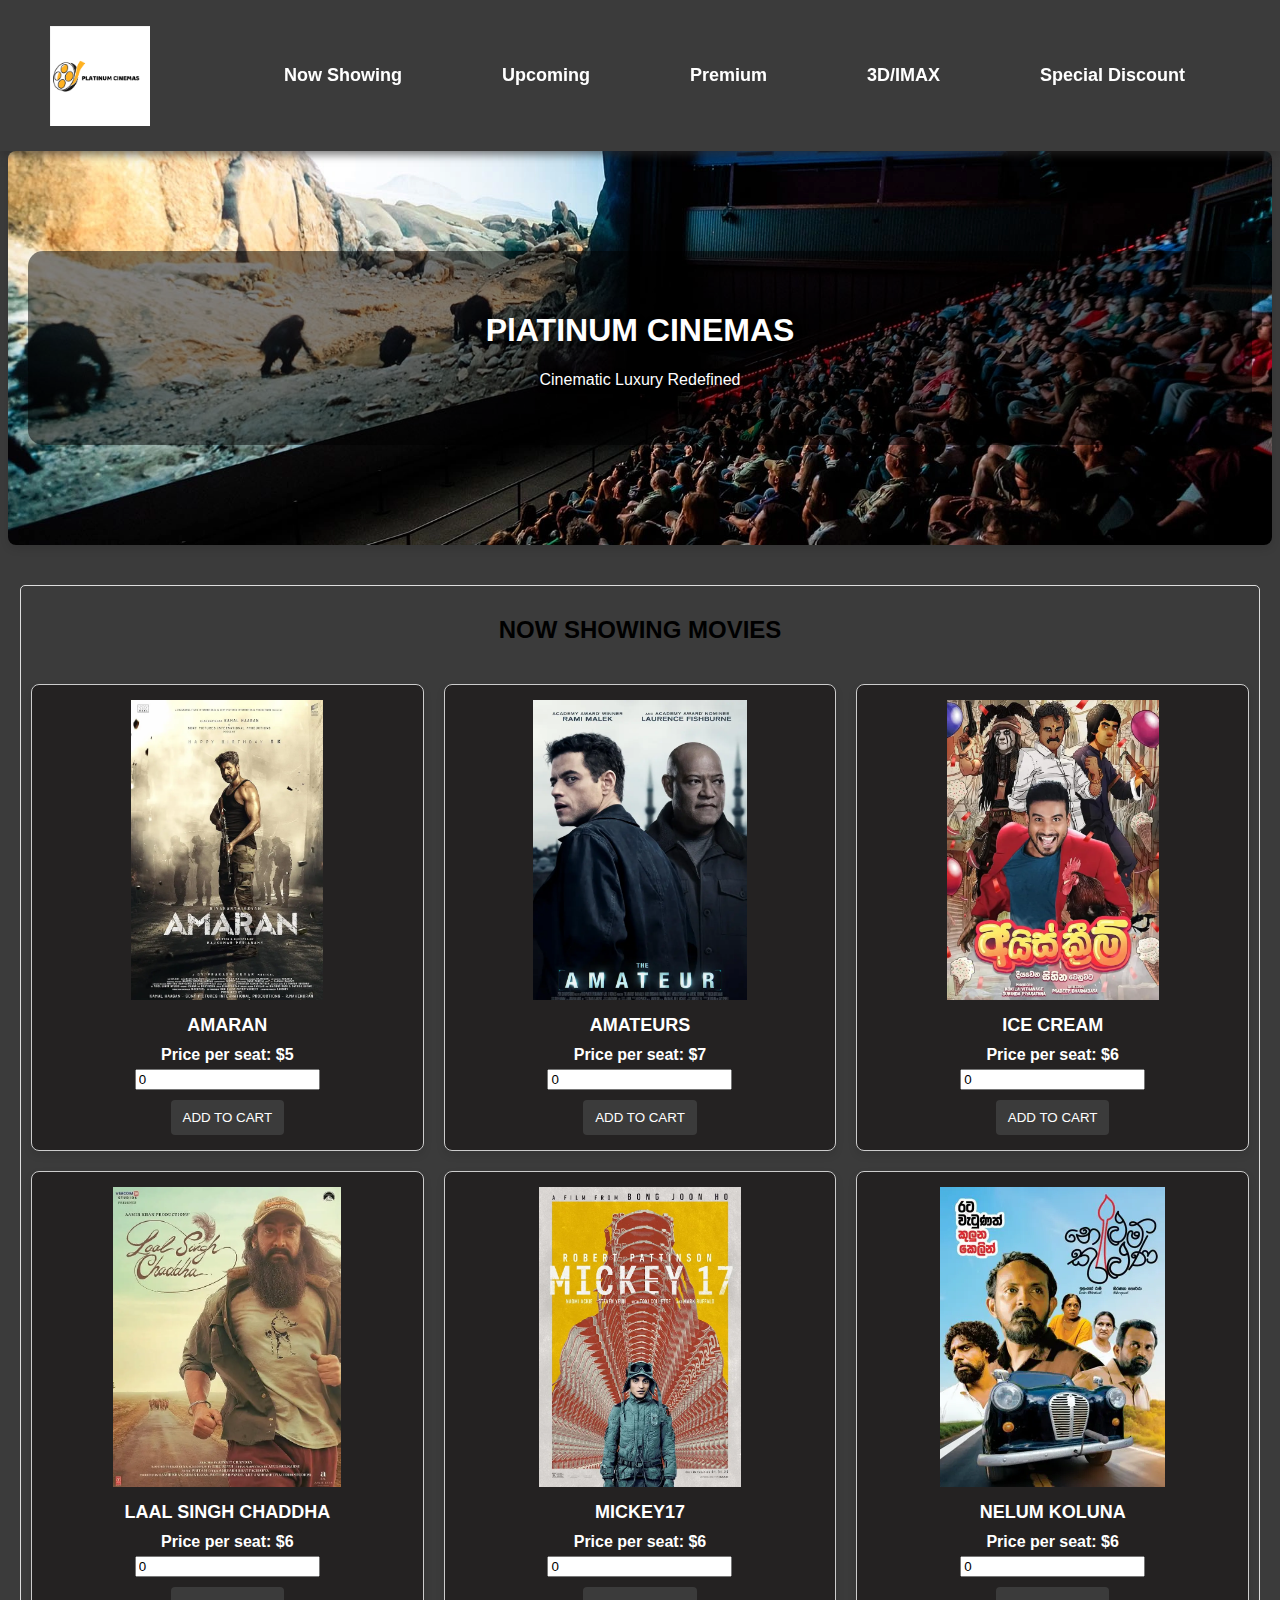
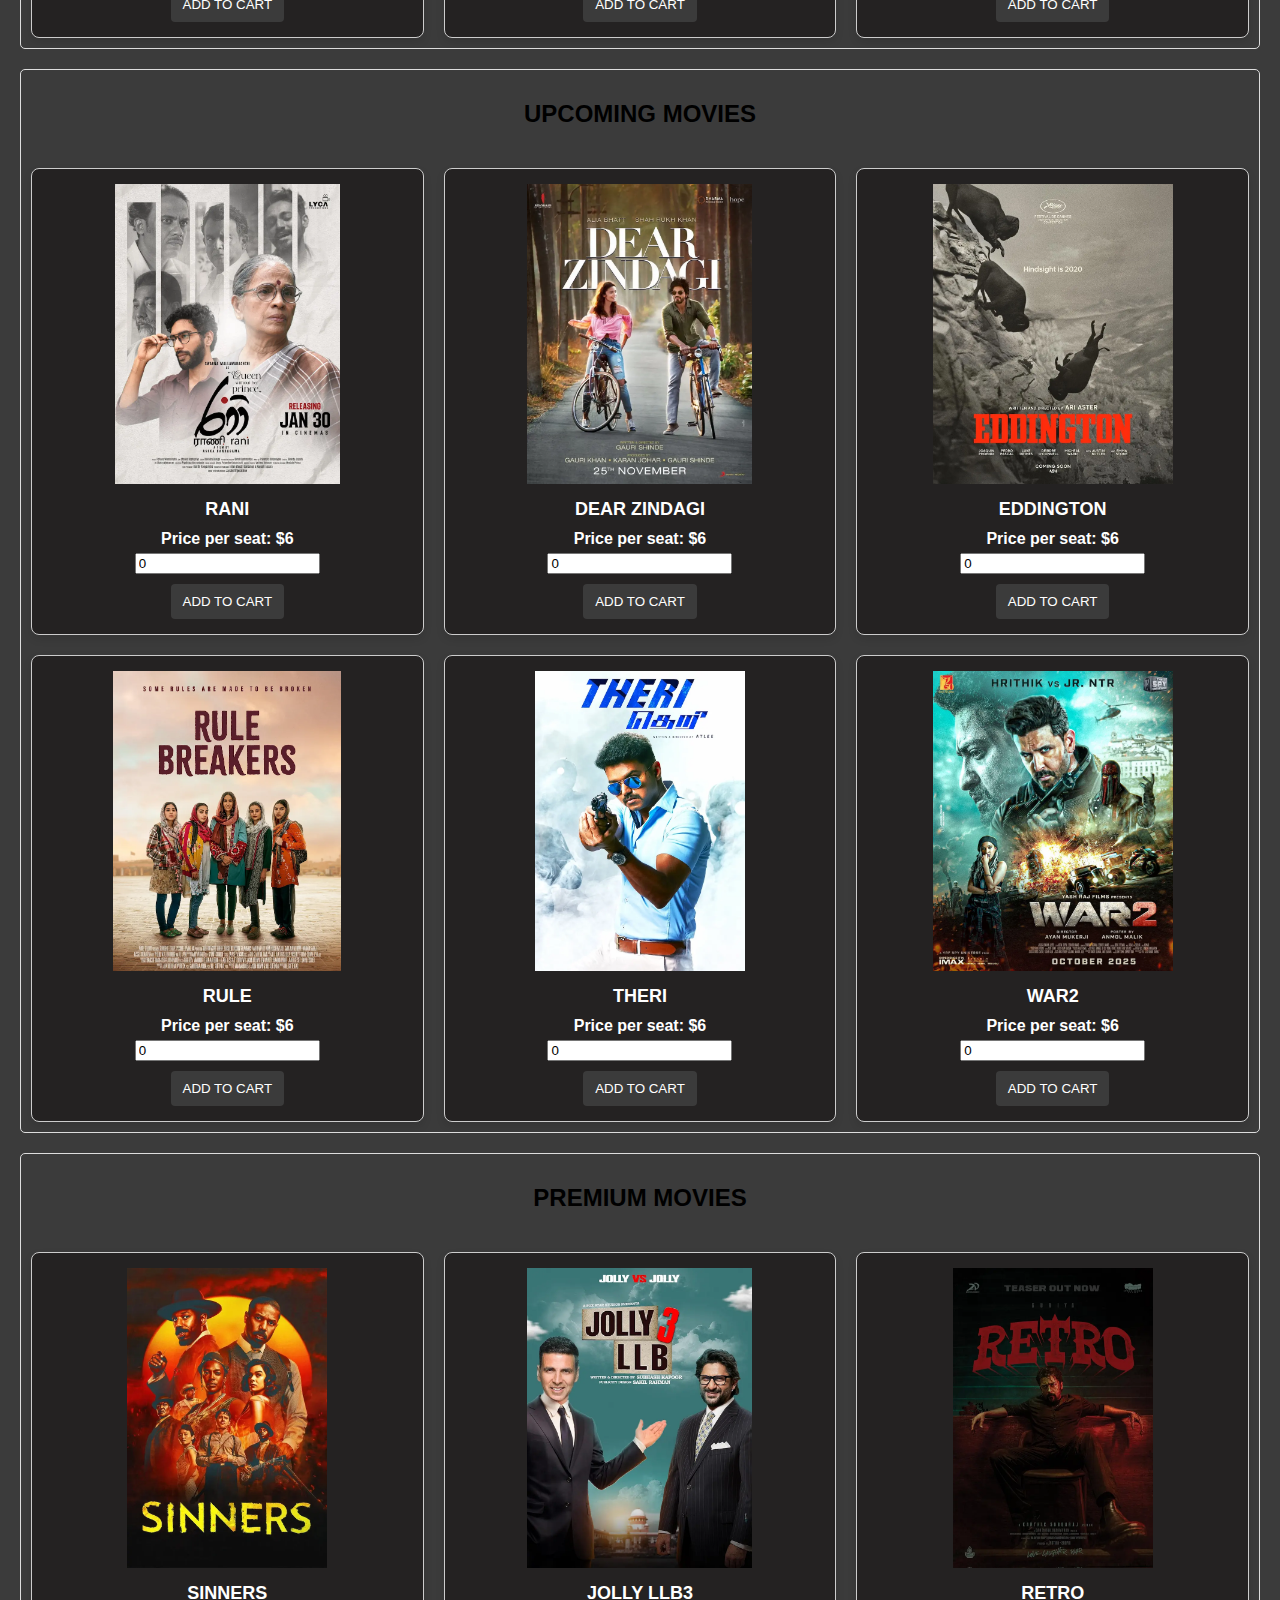
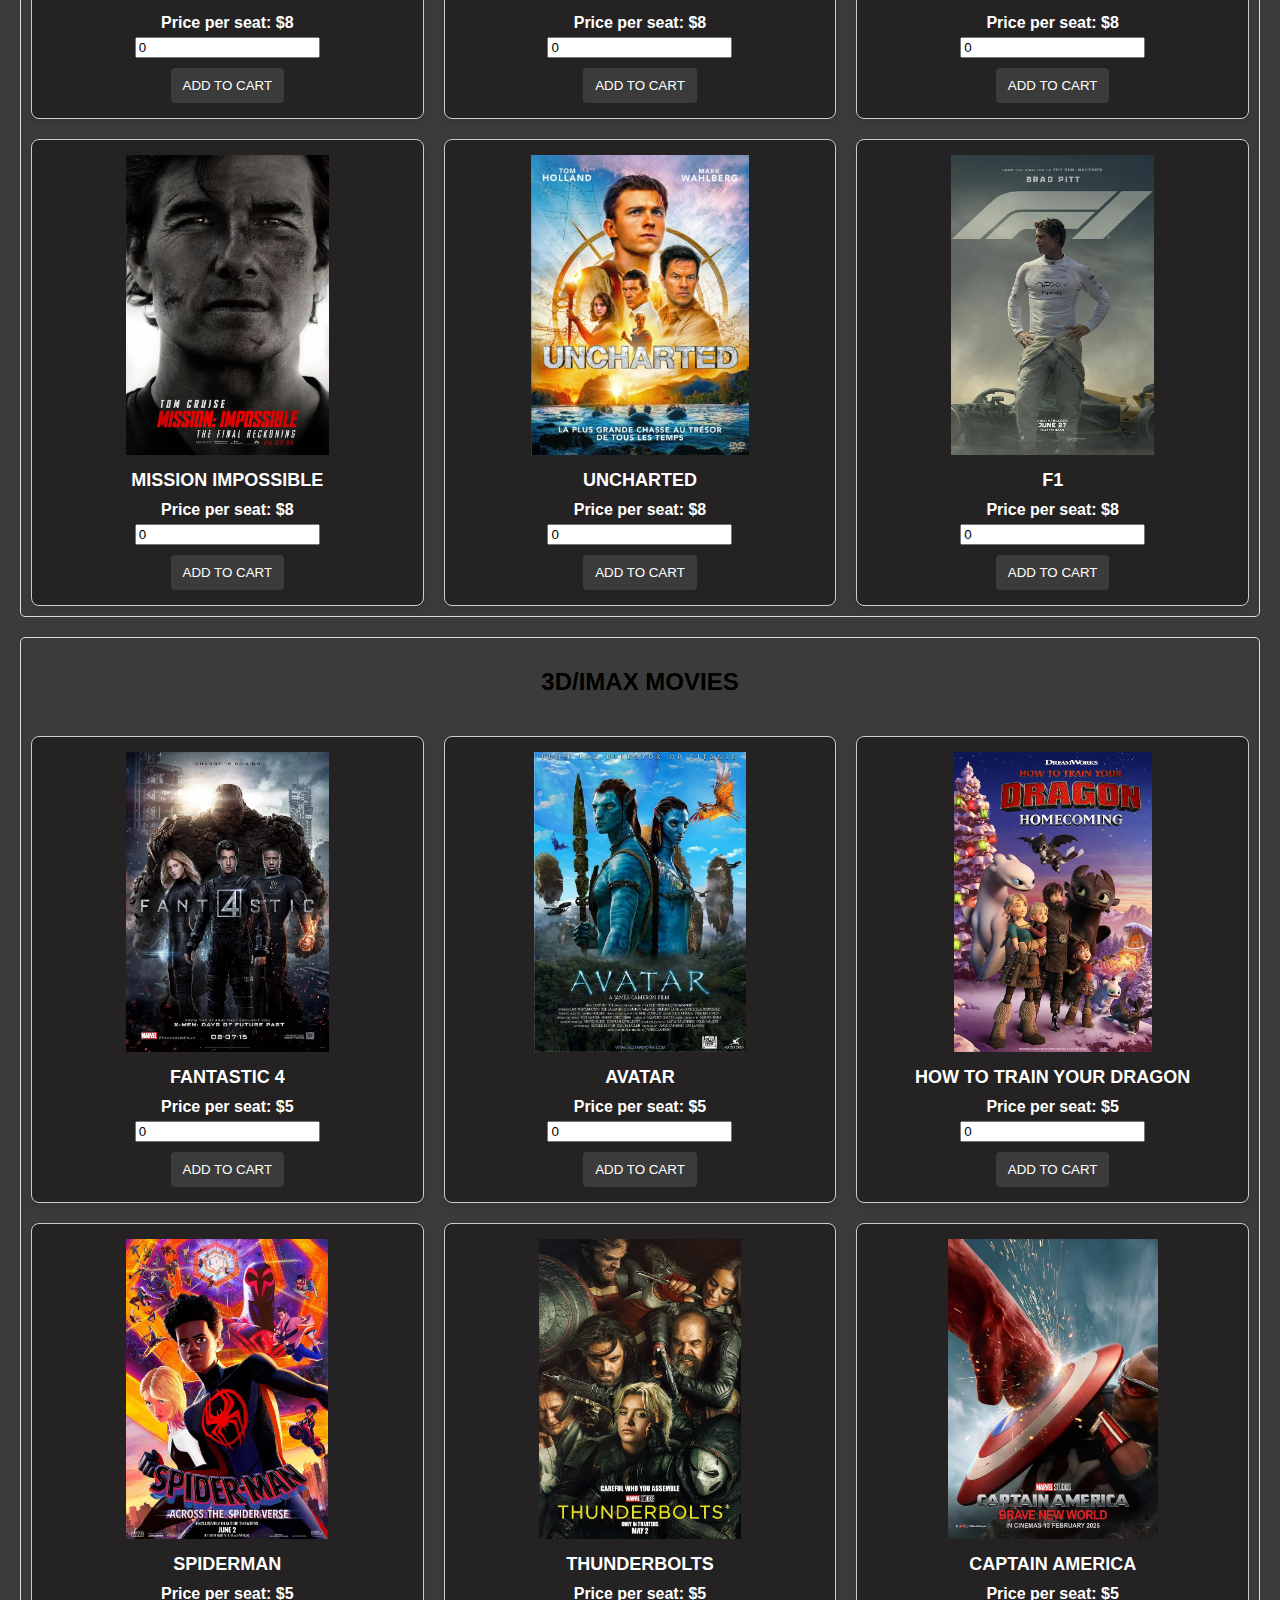
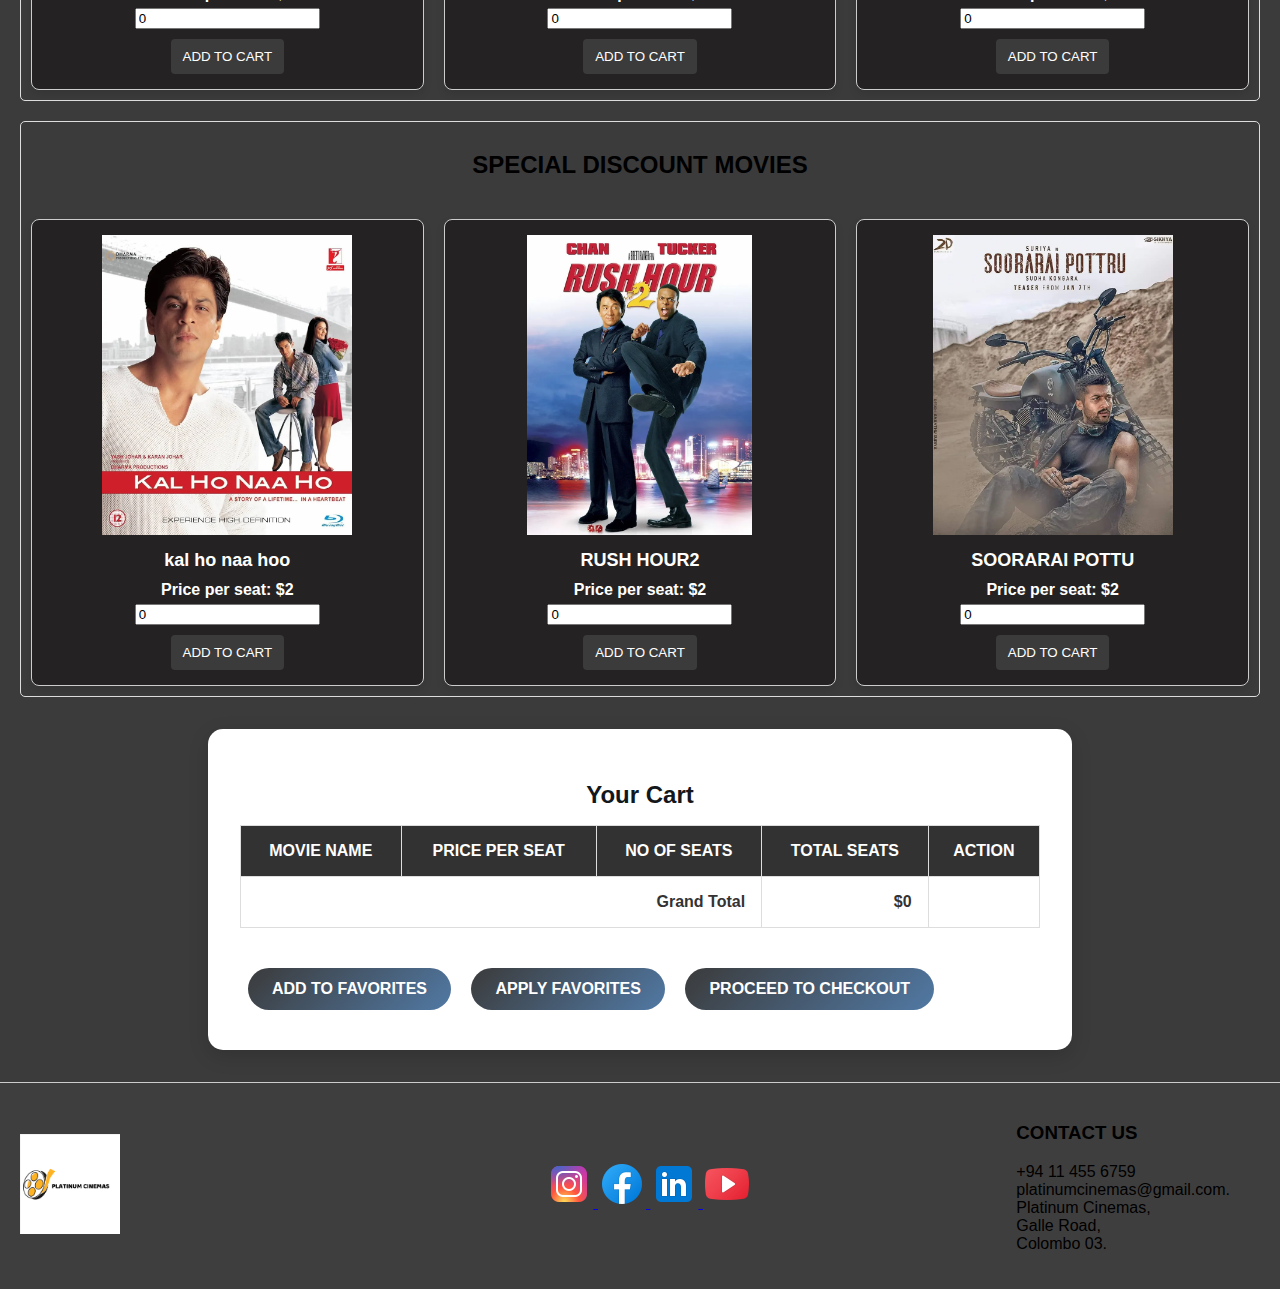
<file: index.html>
<!DOCTYPE html>
<html lang="en">
<head>
    <meta charset="UTF-8">
    <meta name="viewport" content="width=device-width, initial-scale=1.0">
    <title>Platinum Cinemas</title>
    
    <link href="css/booking.css" rel="stylesheet">
    
    <link rel="icon" type="image/png" href="/favicon-96x96.png" sizes="96x96" />
    <link rel="icon" type="image/svg+xml" href="/favicon.svg" />
    <link rel="shortcut icon" href="/favicon.ico" />
    <link rel="apple-touch-icon" sizes="180x180" href="/apple-touch-icon.png" />
    <link rel="manifest" href="/site.webmanifest" />
</head>
<body>
    <!--header section-->
    <header class="main-header">
        <!--logo-->
    <img src="images/logo.png" alt="logo" id="logo">

       <!--navigationbar-->  
        <nav>
           <a href="#Now Showing">Now Showing </a>
           <a href="#Upcoming">Upcoming</a>
           <a href="#Premium">Premium </a>
           <a href="#3D/IMAX">3D/IMAX</a>
           <a href="#Discount">Special Discount</a>
          
        </nav>
    </header>

    <!--main section-->
    <main>
        <div class="container-cinema">
            <div class="hero">
              <h1>PlATINUM CINEMAS</h1>
              <p>Cinematic Luxury Redefined</p>
            </div>
        </div>

       <!-- Now Showing Section -->
       <section class="movie-category" id="Now Showing">
        <h2>NOW SHOWING MOVIES</h2>
        <div class="movie-item" data-name="amaran" data-price="5">
            <img src="images/amaranposternowshowing.webp" alt="Amaran">
            <p class="movie-name">AMARAN</p>
            <p class="seat-price"  data-price="5">Price per seat: $5</p>
            <input type="number" min="0" value="0" class="seat-quantity">
            <button class="add-to-cart">ADD TO CART</button>
        </div>
        <div class="movie-item" data-name="amateurs" data-price="7">
            <img src="images/amateursnowshowing.webp" alt="AMATEURS">
            <p class="movie-name">AMATEURS</p>
            <p class="seat-price" data-price="7">Price per seat: $7</p>
            <input type="number" min="0" value="0" class="seat-quantity">
            <button class="add-to-cart">ADD TO CART</button>
        </div>
        <div class="movie-item" data-name="icecream" data-price="6">
            <img src="images/icecreamnowshowing.webp" alt="ICECREAM">
            <p class="movie-name">ICE CREAM</p>
            <p class="seat-price" data-price="6">Price per seat: $6</p>
            <input type="number" min="0" value="0" class="seat-quantity">
            <button class="add-to-cart">ADD TO CART</button>
        </div>
        <div class="movie-item" data-name="laalsinghchaddha" data-price="6">
            <img src="images/laalsinghchaddhanowshowing.webp" alt="laalsinghchaddha">
            <p class="movie-name">LAAL SINGH CHADDHA</p>
            <p class="seat-price" data-price="6">Price per seat: $6</p>
            <input type="number" min="0" value="0" class="seat-quantity">
            <button class="add-to-cart">ADD TO CART</button>
        </div>
        <div class="movie-item" data-name="mickey17" data-price="6">
            <img src="images/Mickey17nowshowing.webp" alt="mickey17">
            <p class="movie-name">MICKEY17</p>
            <p class="seat-price" data-price="6">Price per seat: $6</p>
            <input type="number" min="0" value="0" class="seat-quantity">
            <button class="add-to-cart">ADD TO CART</button>
        </div>
        <div class="movie-item" data-name="nelumkoluna" data-price="6">
            <img src="images/nelumkolunanowshowing.webp" alt="nelumkoluna">
            <p class="movie-name">NELUM KOLUNA</p>
            <p class="seat-price" data-price="6">Price per seat: $6</p>
            <input type="number" min="0" value="0" class="seat-quantity">
            <button class="add-to-cart">ADD TO CART</button>
        </div>
    </section>
    <!--upcoming section-->
    <section class="movie-category" id="Upcoming">
        <h2>UPCOMING MOVIES</h2>
        <div class="movie-item" data-name="rani" data-price="6">
            <img src="images/raniupcoming.webp" alt="rani">
            <p class="movie-name">RANI</p>
            <p class="seat-price" data-price="6">Price per seat: $6</p>
            <input type="number" min="0" value="0" class="seat-quantity">
            <button class="add-to-cart">ADD TO CART</button>
        </div>
        <div class="movie-item" data-name="dearzindagi" data-price="6">
            <img src="images/dearzindagi (1)upcomming.webp" alt="dearzindagi">
            <p class="movie-name">DEAR ZINDAGI</p>
            <p class="seat-price" data-price="6">Price per seat: $6</p>
            <input type="number" min="0" value="0" class="seat-quantity">
            <button class="add-to-cart">ADD TO CART</button>
        </div>
        <div class="movie-item" data-name="eddington" data-price="6">
            <img src="images/Eddingtonupcomming.webp" alt="eddington">
            <p class="movie-name">EDDINGTON</p>
            <p class="seat-price" data-price="6">Price per seat: $6</p>
            <input type="number" min="0" value="0" class="seat-quantity">
            <button class="add-to-cart">ADD TO CART</button>
        </div>
        <div class="movie-item" data-name="rule" data-price="6">
            <img src="images/ruleupcmming.webp" alt="rule">
            <p class="movie-name">RULE</p>
            <p class="seat-price" data-price="6">Price per seat: $6</p>
            <input type="number" min="0" value="0" class="seat-quantity">
            <button class="add-to-cart">ADD TO CART</button>
        </div>
        <div class="movie-item" data-name="theri" data-price="6">
            <img src="images/theriupcoming.webp" alt="theri">
            <p class="movie-name">THERI</p>
            <p class="seat-price" data-price="6">Price per seat: $6</p>
            <input type="number" min="0" value="0" class="seat-quantity">
            <button class="add-to-cart">ADD TO CART</button>
        </div>
        <div class="movie-item" data-name="war2" data-price="6">
            <img src="images/war2upcomming.webp" alt="war2">
            <p class="movie-name">WAR2</p>
            <p class="seat-price" data-price="6">Price per seat: $6</p>
            <input type="number" min="0" value="0" class="seat-quantity">
            <button class="add-to-cart">ADD TO CART</button>
        </div>
    </section>
    <!--Premium Screenings  section-->
    <section class="movie-category" id="Premium">
        <h2>PREMIUM MOVIES</h2>
        <div class="movie-item" data-name="sinners" data-price="8">
            <img src="images/sinners-si3458-LargePremium.webp" alt="sinners">
            <p class="movie-name">SINNERS</p>
            <p class="seat-price" data-price="8">Price per seat: $8</p>
            <input type="number" min="0" value="0" class="seat-quantity">
            <button class="add-to-cart">ADD TO CART</button>
        </div>
        <div class="movie-item" data-name="JOLLY" data-price="8">
            <img src="images/Jolly LLB 3Premium.webp" alt="JOLLY">
            <p class="movie-name">JOLLY LLB3</p>
            <p class="seat-price" data-price="8">Price per seat: $8</p>
            <input type="number" min="0" value="0" class="seat-quantity">
            <button class="add-to-cart">ADD TO CART</button>
        </div>
        <div class="movie-item" data-name="retro" data-price="8">
            <img src="images/RetroPremium.webp" alt="retro">
            <p class="movie-name">RETRO</p>
            <p class="seat-price" data-price="8">Price per seat: $8</p>
            <input type="number" min="0" value="0" class="seat-quantity">
            <button class="add-to-cart">ADD TO CART</button>
        </div>
        <div class="movie-item" data-name="mission impossible" data-price="8">
            <img src="images/mission impossiblePremium.webp" alt="mission impossible">
            <p class="movie-name">MISSION IMPOSSIBLE</p>
            <p class="seat-price"data-price="8">Price per seat: $8</p>
            <input type="number" min="0" value="0" class="seat-quantity">
            <button class="add-to-cart">ADD TO CART</button>
        </div>
        <div class="movie-item" data-name="uncharted" data-price="8">
            <img src="images/unchartedPremium.webp" alt="uncharted">
            <p class="movie-name">UNCHARTED</p>
            <p class="seat-price" data-price="8">Price per seat: $8</p>
            <input type="number" min="0" value="0" class="seat-quantity">
            <button class="add-to-cart">ADD TO CART</button>
        </div>
        <div class="movie-item" data-name="F1" data-price="8">
            <img src="images/F1Premium.webp" alt="F1">
            <p class="movie-name">F1</p>
            <p class="seat-price" data-price="8">Price per seat: $8</p>
            <input type="number" min="0" value="0" class="seat-quantity">
            <button class="add-to-cart">ADD TO CART</button>
        </div>
    </section>
    <!--IMAX section-->
    <section class="movie-category" id="3D/IMAX">
        <h2>3D/IMAX MOVIES</h2>
        <div class="movie-item" data-name="fantastic4" data-price="5">
            <img src="images/fantasticfourimax.webp" alt="fantastic4">
            <p class="movie-name">FANTASTIC 4</p>
            <p class="seat-price" data-price="5">Price per seat: $5</p>
            <input type="number" min="0" value="0" class="seat-quantity">
            <button class="add-to-cart">ADD TO CART</button>
        </div>
        <div class="movie-item" data-name="avatar" data-price="5">
            <img src="images/avatarimax.webp" alt="avatar">
            <p class="movie-name">AVATAR</p>
            <p class="seat-price" data-price="5">Price per seat: $5</p>
            <input type="number" min="0" value="0" class="seat-quantity">
            <button class="add-to-cart">ADD TO CART</button>
        </div>
        <div class="movie-item" data-name="howtotrainyourdragon" data-price="5">
            <img src="images/howtodragonimax.webp" alt="howtotrainyourdragon">
            <p class="movie-name">HOW TO TRAIN YOUR DRAGON</p>
            <p class="seat-price" data-price="5">Price per seat: $5</p>
            <input type="number" min="0" value="0" class="seat-quantity">
            <button class="add-to-cart">ADD TO CART</button>
        </div>
        <div class="movie-item" data-name="spiderman" data-price="5">
            <img src="images/spiderman acroosimax.webp" alt="spiderman">
            <p class="movie-name">SPIDERMAN</p>
            <p class="seat-price" data-price="5">Price per seat: $5</p>
            <input type="number" min="0" value="0" class="seat-quantity">
            <button class="add-to-cart">ADD TO CART</button>
        </div>
        <div class="movie-item" data-name="thunderbolts" data-price="5">
            <img src="images/thunderboltsimax.webp" alt="thunderbolts">
            <p class="movie-name">THUNDERBOLTS</p>
            <p class="seat-price" data-price="5">Price per seat: $5</p>
            <input type="number" min="0" value="0" class="seat-quantity">
            <button class="add-to-cart">ADD TO CART</button>
        </div>
        <div class="movie-item" data-name="captainamerica" data-price="5">
            <img src="images/captain americaimax.webp" alt="captainamerica">
            <p class="movie-name">CAPTAIN AMERICA</p>
            <p class="seat-price" data-price="5">Price per seat: $5</p>
            <input type="number" min="0" value="0" class="seat-quantity">
            <button class="add-to-cart">ADD TO CART</button>
        </div>
    </section>
    <!--Special Discount section-->
    <section class="movie-category" id="Discount">
        <h2>SPECIAL DISCOUNT MOVIES</h2>
        <div class="movie-item" data-name="kal ho naa hoo" data-price="2">
            <img src="images/kal ho naa hooffer.webp" alt="kal ho naa hoo">
            <p class="movie-name">kal ho naa hoo</p>
            <p class="seat-price" data-price="2">Price per seat: $2</p>
            <input type="number" min="0" value="0" class="seat-quantity">
            <button class="add-to-cart">ADD TO CART</button>
        </div>
        <div class="movie-item" data-name="rush hour2" data-price="2">
            <img src="images/rush hour2offer.webp" alt="rush hour2">
            <p class="movie-name">RUSH HOUR2</p>
            <p class="seat-price" data-price="2">Price per seat: $2</p>
            <input type="number" min="0" value="0" class="seat-quantity">
            <button class="add-to-cart">ADD TO CART</button>
        </div>
        <div class="movie-item" data-name="soorarai pottu" data-price="2">
            <img src="images/soorarai pottuoffer.webp" alt="soorarai pottu">
            <p class="movie-name">SOORARAI POTTU</p>
            <p class="seat-price" data-price="2">Price per seat: $2</p>
            <input type="number" min="0" value="0" class="seat-quantity">
            <button class="add-to-cart">ADD TO CART</button>
        </div>
        
    </section>

    
      <!-- Cart Table -->
    <section id="cart">
        <h2>Your Cart</h2>
        <table id="cart-table">
            <thead>
                <tr>
                    <th>Movie Name</th>
                    <th>Price Per Seat</th>
                    <th>No Of Seats</th>
                    <th>Total Seats</th>
                    <th>Action</th>
                </tr>
            </thead>
            <tbody id="cart-items">
                <!-- Dynamically populated rows -->
            </tbody>
            <tfoot>
                <tr>
                    <td colspan="3">Grand Total</td>
                    <td id="grand-total">$0</td>
                    <td></td>
                </tr>
            </tfoot>
        </table>
        <button id="add-to-favorites">Add to Favorites</button>
        <button id="apply-favorites">Apply Favorites</button>
        <button id="Proceed-to-Checkout">Proceed to Checkout</button>
    </section>
</main>



    <!-- Footer Section -->
    <footer>
        <div>
            <img src="images/logo.png" alt="footer-logo" class="foot-logo">
        </div>
         <div class="icon">
            <a href="https://www.instagram.com/" target="_blank">
                <img src="images/icons8-instagram-48.png" alt="instargram" class="inst">
            </a>
            <a href="https://web.facebook.com/?_rdc=1&_rdr" target="_blank">
                <img src="images/icons8-facebook-48.png" alt="facebook" class="face">
            </a>
            <a href="https://www.linkedin.com/learning-login/" target="_blank">
                <img src="images/icons8-linked-in-48.png" alt="linkedin" class="linkd">
            </a>
            <a href="https://www.youtube.com/" target="_blank">
                <img src="images/icons8-youtube-48.png" alt="Youtube" class="yout">
            </a>
         </div>
         
        
         <div class="contactus-section">
            
            <ul type="none">
                <li> <h3>CONTACT US</h3></li>
                <li>+94 11 455 6759</li>
                <li>platinumcinemas@gmail.com.</li>
                <li>Platinum Cinemas,<br>Galle Road,<br> Colombo 03.</li>
                
            </ul>
         </div>
    </footer>
    <script src="js/index.js" defer></script>
    
   </body>
</html>

<!---references.

W3Schools (no date) W3Schools. Available at: https://www.w3schools.com/ (Accessed:5 april 2025).-->
</file>
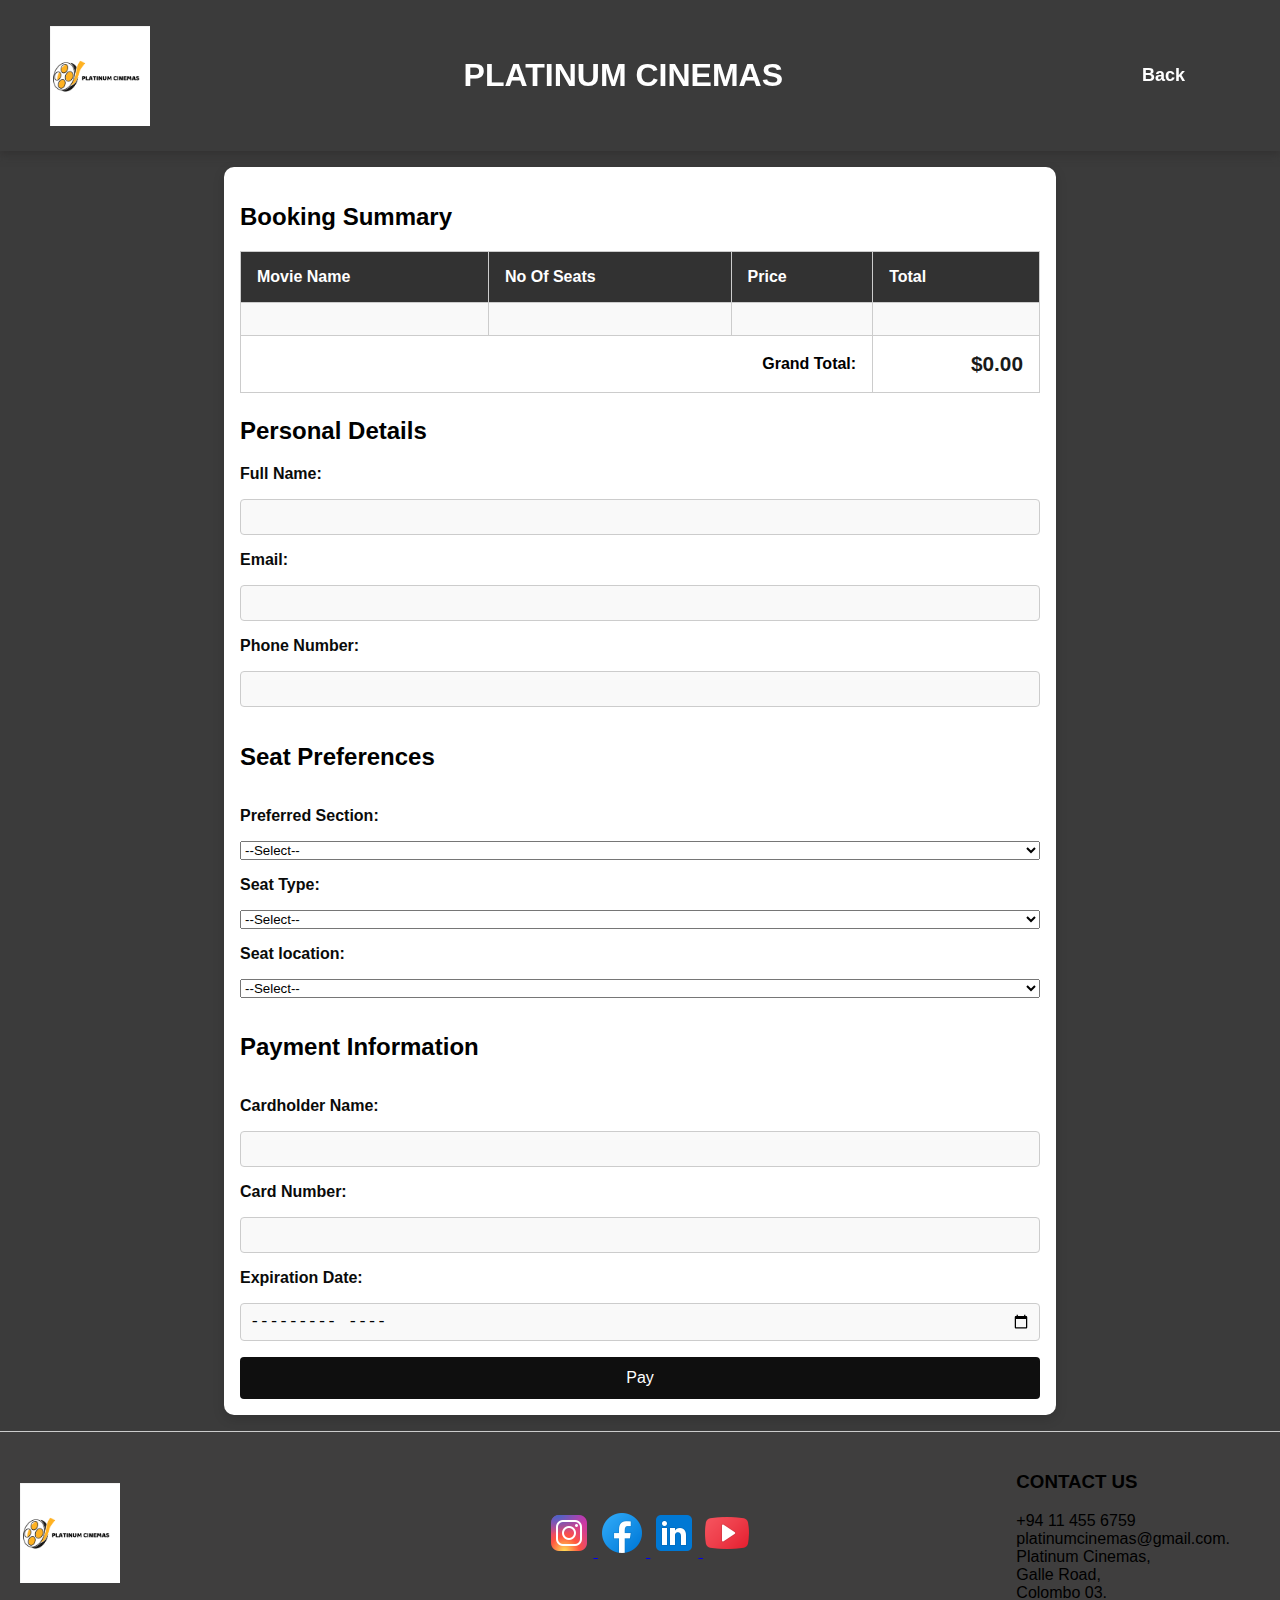
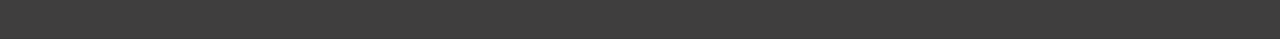
<file: pay.html>
<!DOCTYPE html>
<html lang="en">
<head>
    <meta charset="UTF-8">
    <meta name="viewport" content="width=device-width, initial-scale=1.0">
    <title>Platinum Cinemas</title>
    <link href="css/pay.css" rel="stylesheet">
    <link rel="icon" type="image/png" href="/favicon-96x96.png" sizes="96x96" />
    <link rel="icon" type="image/svg+xml" href="/favicon.svg" />
    <link rel="shortcut icon" href="/favicon.ico" />
    <link rel="apple-touch-icon" sizes="180x180" href="/apple-touch-icon.png" />
    <link rel="manifest" href="/site.webmanifest" />
</head>
<body>
    <!--header section-->
    <header class="main-header">
        <!--logo-->
        <img src="images/logo.png" alt="logo" id="logo">
        <h1 class="site-title">PLATINUM CINEMAS</h1>
        <!--navbar-->
        <nav>
           <a href="index.html">Back</a>
           
          
        </nav>
    </header>

    <main>
        <!-- booking Summary -->
        <section id="booking-summary">
            <h2>Booking Summary</h2>
            <table>
                <thead>
                    <tr>
                        <th>Movie Name</th>
                        <th>No Of Seats</th>
                        <th>Price</th>
                        <th>Total</th>
                    </tr>
                </thead>
                <tbody>
                    <tr>
                        <td></td>
                        <td></td>
                        <td></td>
                        <td></td>
                    </tr>
                </tbody>
                <tfoot>
                    <tr>
                        <td colspan="3">Grand Total:</td>
                        <td id="grand-total"></td>
                    </tr>
                </tfoot>
            </table>
        </section>

        <!-- Personal Details -->
        <section id="personal-details">
            <h2>Personal Details</h2>
            <form id="checkout-form">
                <label for="name">Full Name:</label>
                <input type="text" id="name" name="name" required>

                <label for="email">Email:</label>
                <input type="email" id="email" name="email" required>

                <label for="phone">Phone Number:</label>
                <input type="tel" id="phone" name="phone" required>

                 <!-- Seat Preferences -->
            <h2>Seat Preferences</h2>
               <label for="section">Preferred Section:</label>
               <select id="section" name="section" required>
                 <option value="">--Select--</option>
                 <option value="front">Front</option>
                 <option value="middle">Middle</option>
                 <option value="back">Back</option>
               </select>
               <label for="seat-type">Seat Type:</label>
               <select id="seat-type" name="seat-type" required>
                 <option value="">--Select--</option>
                 <option value="normal">Normal</option>
                 <option value="recliner">Recliner</option>
                 <option value="vip">VIP</option>
                 <option value="couple">Couple Seat</option>
               </select>

               <label for="aisle-pref">Seat location:</label>
               <select id="aisle-pref" name="aisle-pref">
                 <option value="">--Select--</option>
                 <option value="aisle">Aisle</option>
                 <option value="middle">Middle</option>
                 <option value="none">No Preference</option>
               </select>
                <!-- Payment Information -->
                <h2>Payment Information</h2>
                <label for="card-name">Cardholder Name:</label>
                <input type="text" id="card-name" name="card-name" required>

                <label for="card-number">Card Number:</label>
                <input type="text" id="card-number" name="card-number" required>

                <label for="exp-date">Expiration Date:</label>
                <input type="month" id="exp-date" name="exp-date" required>


                <!-- Pay Button -->
                <button type="button" id="pay-button">Pay</button>
            </form>
        </section>
    </main>

    <!-- Thank You Message -->
    <div id="thank-you-message">
        <h2>Thank You for Your Purchase!</h2>
        <p>Your movie ticket has been successfully booked.</p>
        <p><strong>Movie Time:</strong> <span id="movie-time">--:--</span></p>
        <p><strong>Seat Details:</strong> <span id="seat-details">---</span></p>
        <p><strong>Booking Reference:</strong> <code id="booking-ref">---</code></p>
        <p>We look forward to seeing you at the cinema. Enjoy the show!</p>
    </div>
    
     <!-- Footer Section -->
     <footer>
        <div>
            <img src="images/logo.png" alt="footer-logo" class="foot-logo">
        </div>
         <div class="icon">
            <a href="https://www.instagram.com/" target="_blank">
                <img src="images/icons8-instagram-48.png" alt="instargram" class="inst">
            </a>
            <a href="https://web.facebook.com/?_rdc=1&_rdr" target="_blank">
                <img src="images/icons8-facebook-48.png" alt="facebook" class="face">
            </a>
            <a href="https://www.linkedin.com/learning-login/" target="_blank">
                <img src="images/icons8-linked-in-48.png" alt="linkedin" class="linkd">
            </a>
            <a href="https://www.youtube.com/" target="_blank">
                <img src="images/icons8-youtube-48.png" alt="Youtube" class="yout">
            </a>
         </div>
         
        
         <div class="contactus-section">
            
            <ul type="none">
                <li> <h3>CONTACT US</h3></li>
                <li>+94 11 455 6759</li>
                <li>platinumcinemas@gmail.com.</li>
                <li>Platinum Cinemas,<br>Galle Road,<br> Colombo 03.</li>
                
            </ul>
         </div>
    </footer>
    <script src="js/pay.js" defer></script>
    
   </body>
</html>
</file>
<file: css/booking.css>
/* Smooth scrolling */
html {
    scroll-behavior: smooth;
}

/* Base Body Style */
body {
    font-family: Arial, sans-serif;
    margin: 0;
    padding: 0;
    background-color: #3b3b3b;
}

/* Desktop Header */
header {
    background-color: #3b3b3b;
    display: flex;
    align-items: center;
    justify-content: space-between;
    padding: 15px 40px;
    box-shadow: 0 4px 8px rgba(46, 45, 45, 0.6);
    position: sticky;
    top: 0;
    z-index: 1000;
}

/* Container Cinema */
.container-cinema {
    background-image: url('../images/moviebackground.webp');
    background-color: #FFFFFF80;
    background-size: cover;
    background-position: center;
    padding: 100px 20px;
    max-width: 1224px;
    width: 100%;
    margin: 0 auto 40px;
    border-radius: 8px;
    box-shadow: 0px 4px 8px rgba(0, 0, 0, 0.1);
}

/* Hero Text */
.hero {
    background-color: rgba(0, 0, 0, 0.5);
    padding: 40px;
    border-radius: 15px;
    text-align: center;
}

.hero h1,
.hero p {
    color: white;
    text-shadow: 2px 2px 6px rgba(0, 0, 0, 0.6);
}

/* Navigation */
nav {
    display: flex;
    gap: 20px;
    padding: 40px;
}

nav a {
    color: #fff;
    text-decoration: none;
    font-size: 18px;
    padding: 10px 15px;
    margin-left: 50px;
    font-weight: 600;
    transition: background-color 0.3s ease, color 0.3s ease;
    border-radius: 8px;
}

nav a:hover {
    background-color: #e50914;
    color: #fff;
}

#logo {
    height: 100px;
    width: auto;
    margin: 10px;
}

/* Movie Category Grid */
.movie-category {
    display: grid;
    grid-template-columns: repeat(3, 1fr);
    gap: 20px;
    margin: 20px;
    padding: 10px;
    border: 1px solid #ddd;
    border-radius: 5px;
}

.movie-category h2 {
    grid-column: 1 / -1;
    margin-bottom: 20px;
    text-align: center;
}

/*  Movie Item */
.movie-item {
    display: flex;
    flex-direction: column;
    align-items: center;
    box-shadow: 0 4px 8px rgba(0, 0, 0, 0.1);
    padding: 15px;
    border: 1px solid #ccc;
    border-radius: 8px;
    background-color: #242222;
}

.movie-item img {
    max-width: 250px;
    height: 300px;
    margin-bottom: 10px;
}

.movie-item p {
    margin: 5px 0;
    text-align: center;
}

.movie-item input.quantity {
    margin: 10px 0;
    width: 60px;
    text-align: center;
}

.movie-item button.add-to-cart {
    background-color: #3b3b3b;
    color: #fff;
    border: none;
    margin-top: 10px;
    padding: 10px 12px;
    cursor: pointer;
    border-radius: 4px;
    transition: background-color 0.3s;
}

.movie-item button.add-to-cart:hover {
    background-color: #4e4d4d;
}

.movie-name {
    color: #ffffff;
    font-weight: bold;
    font-size: large;
}

.seat-price {
    color: white;
    font-weight: bold;
    font-size: medium;
}

/* Cart Styles */
#cart {
    max-width: 800px;
    margin: 2rem auto;
    padding: 2rem;
    background: white;
    border-radius: 15px;
    box-shadow: 0 6px 20px rgba(0, 0, 0, 0.15);
}

#cart h2 {
    text-align: center;
    margin-bottom: 1rem;
    color: #13171b;
}

#cart-table {
    width: 100%;
    border-collapse: collapse;
    margin-bottom: 2rem;
}

#cart-table th,
#cart-table td {
    border: 1px solid #ddd;
    padding: 1rem;
    text-align: center;
    font-size: 1rem;
}

#cart-table th {
    background-color: #323232;
    color: white;
    font-weight: bold;
    text-transform: uppercase;
}

#cart-table tbody tr:nth-child(odd) {
    background-color: #f2f2f2;
}

#cart-table tbody tr:nth-child(even) {
    background-color: #e9f7ef;
}

#cart-table tfoot td {
    font-weight: bold;
    text-align: right;
    color: #333;
}

#grand-total {
    color: #1c1c1d;
    font-size: 1.5rem;
}

/* Cart Buttons */
#cart button {
    display: inline-block;
    margin: 0.5rem;
    padding: 0.75rem 1.5rem;
    background: linear-gradient(135deg, #3b3b3b, #5179a4);
    color: white;
    border: none;
    border-radius: 30px;
    font-size: 1rem;
    font-weight: bold;
    cursor: pointer;
    transition: all 0.3s ease;
    text-transform: uppercase;
}

#cart button:hover {
    background: linear-gradient(135deg, #0e0e0f, #75abe4);
    transform: scale(1.05);
}

/* Footer */
footer {
    display: flex;
    justify-content: space-between;
    align-items: center;
    padding: 20px;
    background-color: #3f3e3e;
    border-top: 1px solid #ccc;
}

.foot-logo {
    max-width: 100px;
}

.icon {
    margin-left: 200px;
}

.contactus-section {
    margin-right: 30px;
}

/*media queries for mobile*/
@media screen and (max-width: 768px) {
    body {
        background-color: #3b3b3b;
    }

    .container-cinema {
        width: 89%;
        padding: 60px 20px;
        margin: 0 auto 20px;
        height: auto;
    }

    .movie-category {
        grid-template-columns: 1fr;
    }

    nav {
        flex-direction: column;
        padding: 20px;
    }

    nav a {
        margin-left: 0;
        padding: 5px;
        padding-left: 20px;
        text-align: center;
    }

    header {
        flex-direction: column;
        align-items: center;
    }
    #cart-table {
        display: block;
        overflow-x: auto;
        white-space: nowrap;
        font-size: 0.9rem;
      }
    
    #cart-table th,
    #cart-table td {
        padding: 0.75rem;
        white-space: nowrap; /* Prevent text wrapping */
      }
    
    #cart-table thead,
    #cart-table tbody,
    #cart-table tfoot {
        display: table;
        width: 100%;
      }
    
      /* Reduce cart box padding */
      #cart {
        padding: 1rem;
      }
    
      /* Reduce heading size */
      #cart h2 {
        font-size: 1.2rem;
      }
    
      /* Stack buttons vertically with spacing */
      #cart button {
        display: block;
        width: 100%;
        margin-bottom: 0.75rem;
        font-size: 1rem;
      }
        

    .icon {
        margin-left: 0;
    }

    footer {
        flex-direction: column;
        text-align: center;
    }

    .contactus-section {
        margin-right: 0;
    }
}

/*media queries for tablets*/
@media screen and (min-width: 769px) and (max-width: 1024px) {
    /* Adjust container padding and width slightly */
    .container-cinema {
        padding: 90px 35px;
        width: 92%;
    }

    /* Adjust movie grid to 2 columns with a bit more spacing */
    .movie-category {
        grid-template-columns: repeat(2, 1fr);
        gap: 25px;
    }

    /* Header spacing slightly increased */
    header {
        flex-direction: row;
        padding: 20px 35px;
    }

    nav {
        gap: 18px;
        padding: 35px;
    }

    nav a {
        font-size: 18px;
        margin-left: 10px;
    }

    /* Cart section - a bit more padding */
    #cart {
        max-width: 97%;
        padding: 2rem;
    }

    #cart-table {
        display: block;
        overflow-x: auto;
        white-space: nowrap;
        margin-left: 60px;
    }

    #cart-table th,
    #cart-table td {
        padding: 1rem;
        font-size: 1rem;
    }

    #cart button {
        padding: 0.75rem 1.5rem;
        font-size: 1rem;
        margin-left: 60px;
    }

    /* Footer spacing slight increase */
    footer {
        flex-direction: row;
        padding: 25px 40px;
    }

    .foot-logo {
        max-width: 100px;
    }

    .icon {
        margin-left: 120px;
    }

    .contactus-section {
        margin-right: 30px;
    }
}
</file>
<file: css/pay.css>
/* Smooth scrolling */
html {
    scroll-behavior: smooth;
}


body {
    font-family: Arial, sans-serif;
    margin: 0;
    padding: 0;
    background-color: #3b3b3b;
}

header {
    background-color: #3b3b3b; /* Clean dark background */
    display: flex;
    align-items: center;
    justify-content: space-between;
    padding: 15px 40px;
    box-shadow: 0 4px 8px rgba(46, 45, 45, 0.6);
    position: sticky;
    top: 0;
    z-index: 1000;
}
.site-title{
    padding-left:50px ;
    color: #fff;
}
/* Navigation bar */
nav {
    display: flex;
    gap: 20px; 
    padding: 40px;
}

nav a {
    color: #fff;
    text-decoration: none;
    font-size: 18px;
    padding: 10px 15px;
    margin-left: 50px;
    font-weight: 600;
    transition: background-color 0.3s ease, color 0.3s ease;
    border-radius: 8px;
}

/* Hover effect */
nav a:hover {
    background-color: #e50914;
    color: #fff;
}

#logo {
    height: 100px;
    width: auto;
    margin: 10px;
}


main {
    max-width: 800px;
    margin: 1rem auto;
    padding: 1rem;
    background-color: #ffffff;
    border-radius: 10px;
    box-shadow: 0 4px 12px rgba(0, 0, 0, 0.15);
}

/* Order Summary */
#booking-summary table {
    width: 100%;
    border-collapse: collapse;
    margin-bottom: 1.5rem;
    margin-left: 0px;
}

#booking-summary th, #booking-summary td {
    border: 1px solid #ccc;
    padding: 1rem;
    text-align: left;
}

#booking-summary th {
    background-color: #323232;
    color: rgb(15, 15, 15);
    font-weight: bold;
    color: #fffF;
    font-weight: bold;
}

#booking-summary tbody tr:nth-child(odd) {
    background-color: #f9f9f9;
}

#booking-summary tbody tr:nth-child(even) {
    background-color: #eef2f7;
}

#booking-summary tfoot td {
    font-weight: bold;
    text-align: right;
}

#grand-total {
    color: rgb(25, 26, 25);
    font-size: 1.3rem;
}

/* Form Styles */
form {
    display: flex;
    flex-direction: column;
    gap: 1rem;
}

label {
    font-weight: bold;
    color: rgb(10, 11, 10);
}

input {
    padding: 0.5rem;
    border: 1px solid #ccc;
    border-radius: 4px;
    font-size: 1rem;
    background-color: #f9f9f9;
}

button {
    padding: 0.75rem;
    background-color: rgb(15, 15, 15);
    color: white;
    border: none;
    border-radius: 4px;
    font-size: 1rem;
    cursor: pointer;
    transition: background-color 0.3s ease;
}

button:hover {
    background-color: #3c3d3b;
}

#thank-you-message {
    text-align: center;
    margin-top: 2rem;
}
.footer div:nth-child(2) a {
    margin-right: 45px;
    padding-left: 0px;
}
 footer {
        display: flex; /* Aligns the children (logo, social media, contacts) horizontally */
        justify-content: space-between; 
        align-items: center; /* Aligns items vertically in the center */
        padding: 20px;
        background-color: #3f3e3e;; 
        border-top: 1px solid #ccc; /* Optional border to define the footer */
    }
.foot-logo {
        max-width: 100px; 
    }
.icon{
        margin-left: 200px;
    }
.contactus-section{
        margin-right: 30px;
    }
#thank-you-message{
        display: none;
        text-align:center; 
        padding: 20px;
    }

/*media queries for mobile*/
@media screen and (max-width: 768px) {
        /* Header section */
        header {
            flex-direction: column;
            align-items: center;
            padding: 15px;
            text-align: center;
        }
    
        #logo {
            max-width: 120px;
            height: auto;
            margin-bottom: 10px;
        }
    
        .site-title {
            font-size: 20px;
            padding-right: 50px;
        }
    
        nav {
            display: flex;
            flex-direction: column;
            align-items: center;
            padding: 10px 0;
            gap: 10px;
        }
    
        nav a {
            font-size: 16px;
            padding-right: 50px;
        }
        /* Booking Summary */
        #booking-summary {
            padding: 15px;
            overflow-x: auto;
        }
    
        #booking-summary table {
            width: 100%;
            font-size: 14px;
            border-collapse: collapse;
        }
    
        #booking-summary th, #booking-summary td {
            padding: 8px;
            text-align: left;
        }
    
        /* Personal Details */
        #personal-details {
            padding: 15px;
        }
    
        #personal-details h2 {
            font-size: 18px;
        }
    
        form label {
            font-size: 14px;
        }
    
        form input,
        form select {
            width: 100%;
            padding: 8px;
            font-size: 14px;
            margin-bottom: 10px;
        }
    
        #pay-button {
            width: 100%;
            padding: 10px;
            font-size: 16px;
        }
    
        /* Thank You Message */
        #thank-you-message {
            padding: 20px;
            text-align: center;
        }
    
        #thank-you-message h2 {
            font-size: 20px;
        }
    
        #thank-you-message p {
            font-size: 14px;
        }
    
        /* Footer */
        footer {
            flex-direction: column;
            align-items: center;
            text-align: center;
            padding: 20px 15px;
        }
    
        .foot-logo {
            max-width: 80px;
            margin-bottom: 15px;
        }
    
        .icon {
            display: flex;
            gap: 10px;
            margin-bottom: 15px;
            margin-left: 0;
        }
    
        .icon img {
            width: 32px;
            height: 32px;
        }
    
        .contactus-section {
            margin: 0;
        }
    
        .contactus-section ul {
            padding: 0;
        }
    
        .contactus-section li {
            font-size: 14px;
        }
    }
</file>
